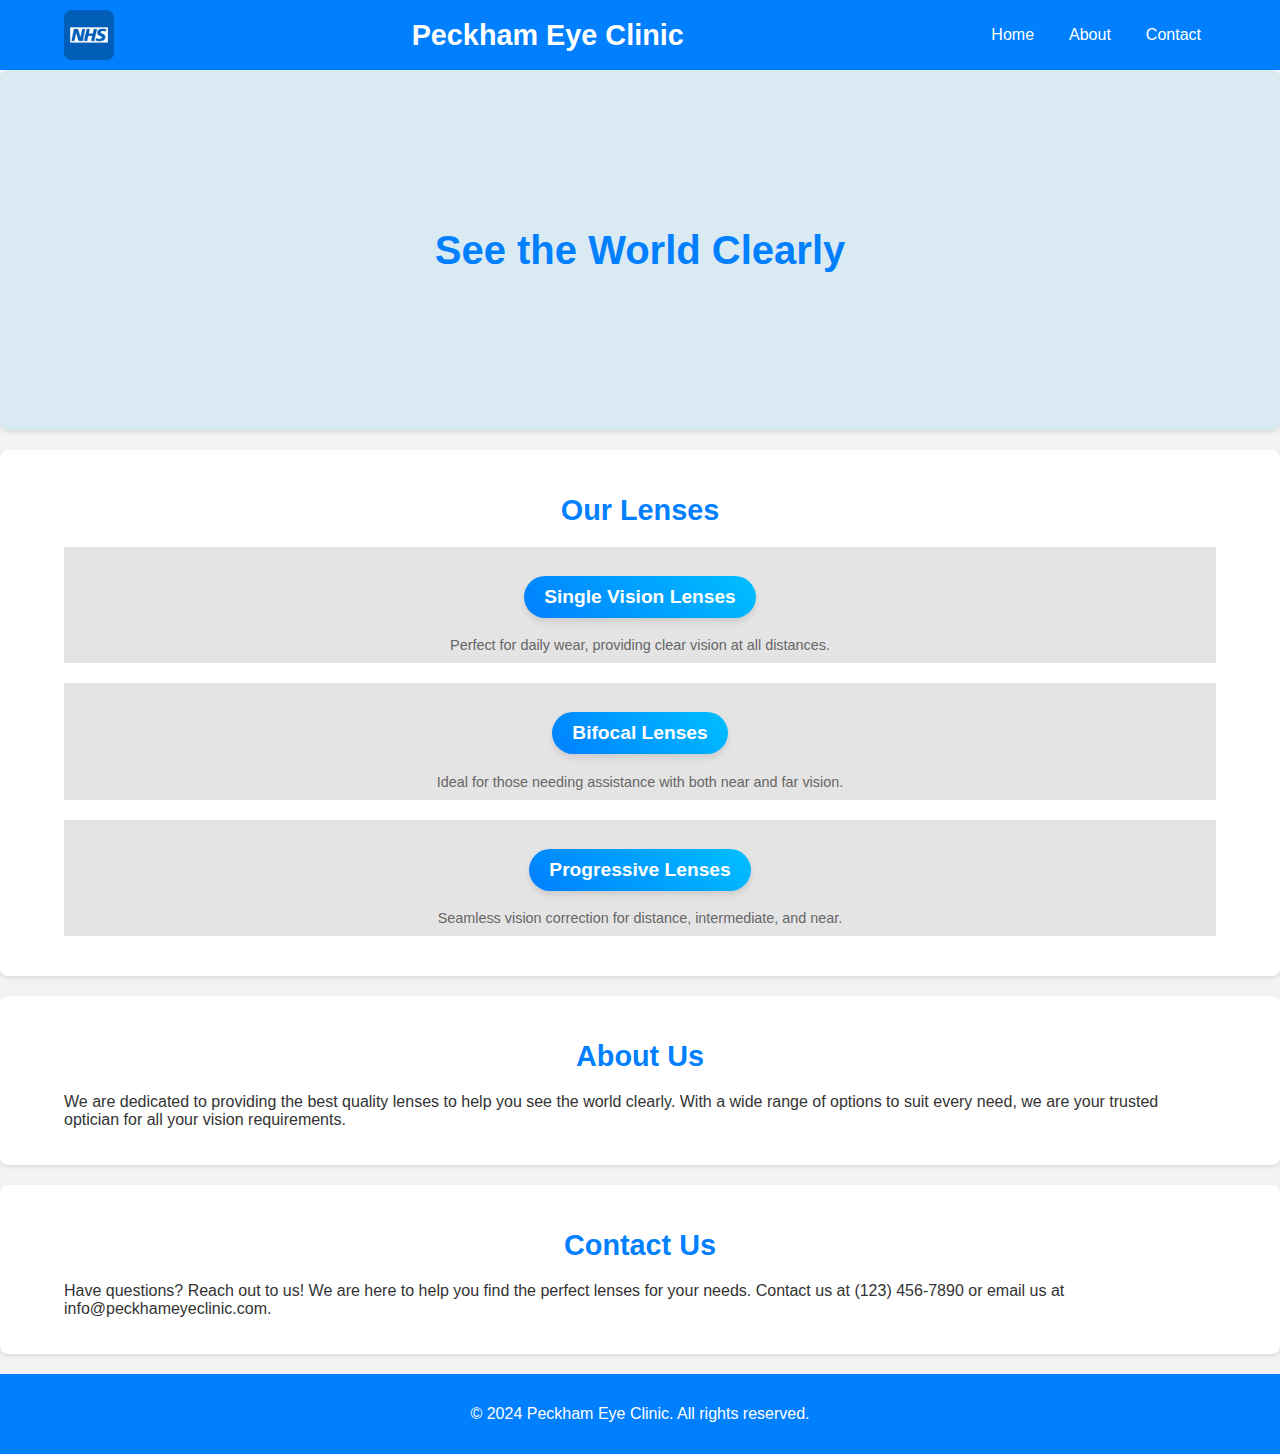
<file: index.html>
<!DOCTYPE html>
<html lang="en">
<head>
    <meta charset="UTF-8">
    <meta name="viewport" content="width=device-width, initial-scale=1.0">
    <title>Peckham Eye Clinic</title>
    <link rel="stylesheet" href="styles.css">
    <style>
        body {
            font-family: 'Arial', sans-serif;
            margin: 0;
            padding: 0;
            background-color: #f3f3f3;
            color: #333;
        }

        header {
            background-color: #007FFF;
            color: white;
            padding: 10px 0;
            text-align: center;
        }

        header img {
            height: 50px;
            vertical-align: middle;
        }

        header h1 {
            display: inline;
            font-size: 1.8em;
            margin-left: 10px;
            vertical-align: middle;
        }

        .container {
            width: 90%;
            margin: 0 auto;
        }

        nav ul {
            list-style: none;
            padding: 0;
            margin: 10px 0 0 0;
            text-align: center;
        }

        nav ul li {
            display: inline;
            margin: 0 15px;
        }

        nav ul li a {
            color: white;
            text-decoration: none;
            font-size: 1em;
        }

        .hero {
            background-color: #d9eaf3;
            height: 300px;
            display: flex;
            align-items: center;
            justify-content: center;
            color: #333;
        }

        .hero h2 {
            font-size: 2.5em;
            margin: 0;
        }

        section {
            padding: 30px 0;
            background-color: white;
            margin-bottom: 20px;
            border-radius: 8px;
            box-shadow: 0 2px 4px rgba(0, 0, 0, 0.1);
        }

        h2 {
            text-align: center;
            font-size: 1.8em;
            color: #007FFF;
            margin-bottom: 20px;
        }

        .lens {
            text-align: center;
            margin-bottom: 20px;
        }

        .lens h3 {
            font-size: 1.2em;
            color: #333;
        }

        .lens p {
            font-size: 0.9em;
            color: #666;
            margin: 0 10%;
        }

        .lens a {
            display: inline-block;
            background: linear-gradient(45deg, #007FFF, #00BFFF);
            color: white;
            text-decoration: none;
            padding: 10px 20px;
            border-radius: 25px;
            box-shadow: 0 4px 6px rgba(0, 0, 0, 0.1);
            transition: background 0.3s ease, box-shadow 0.3s ease;
        }

        .lens a:hover {
            background: linear-gradient(45deg, #00BFFF, #007FFF);
            box-shadow: 0 6px 8px rgba(0, 0, 0, 0.15);
        }

        footer {
            background-color: #007FFF;
            color: white;
            text-align: center;
            padding: 15px 0;
            margin-top: 20px;
        }
    </style>
</head>
<body>
    <header>
        <div class="container">
            <img src="logo.png" alt="Peckham Eye Clinic Logo">
            <h1>Peckham Eye Clinic</h1>
            <nav>
                <ul>
                    <li><a href="#home">Home</a></li>
                    <li><a href="#about">About</a></li>
                    <li><a href="#contact">Contact</a></li>
                </ul>
            </nav>
        </div>
    </header>
    <section class="hero" id="home">
        <div class="container">
            <h2>See the World Clearly</h2>
        </div>
    </section>
    <section class="lenses" id="lenses">
        <div class="container">
            <h2>Our Lenses</h2>
            <div class="lens">
                <h3><a href="single-vision.html">Single Vision Lenses</a></h3>
                <p>Perfect for daily wear, providing clear vision at all distances.</p>
            </div>
            <div class="lens">
                <h3><a href="bifocal.html">Bifocal Lenses</a></h3>
                <p>Ideal for those needing assistance with both near and far vision.</p>
            </div>
            <div class="lens">
                <h3><a href="progressive.html">Progressive Lenses</a></h3>
                <p>Seamless vision correction for distance, intermediate, and near.</p>
            </div>
        </div>
    </section>
    <section class="about" id="about">
        <div class="container">
            <h2>About Us</h2>
            <p>We are dedicated to providing the best quality lenses to help you see the world clearly. With a wide range of options to suit every need, we are your trusted optician for all your vision requirements.</p>
        </div>
    </section>
    <section class="contact" id="contact">
        <div class="container">
            <h2>Contact Us</h2>
            <p>Have questions? Reach out to us! We are here to help you find the perfect lenses for your needs. Contact us at (123) 456-7890 or email us at info@peckhameyeclinic.com.</p>
        </div>
    </section>
    <footer>
        <div class="container">
            <p>&copy; 2024 Peckham Eye Clinic. All rights reserved.</p>
        </div>
    </footer>
</body>
</html>
</file>
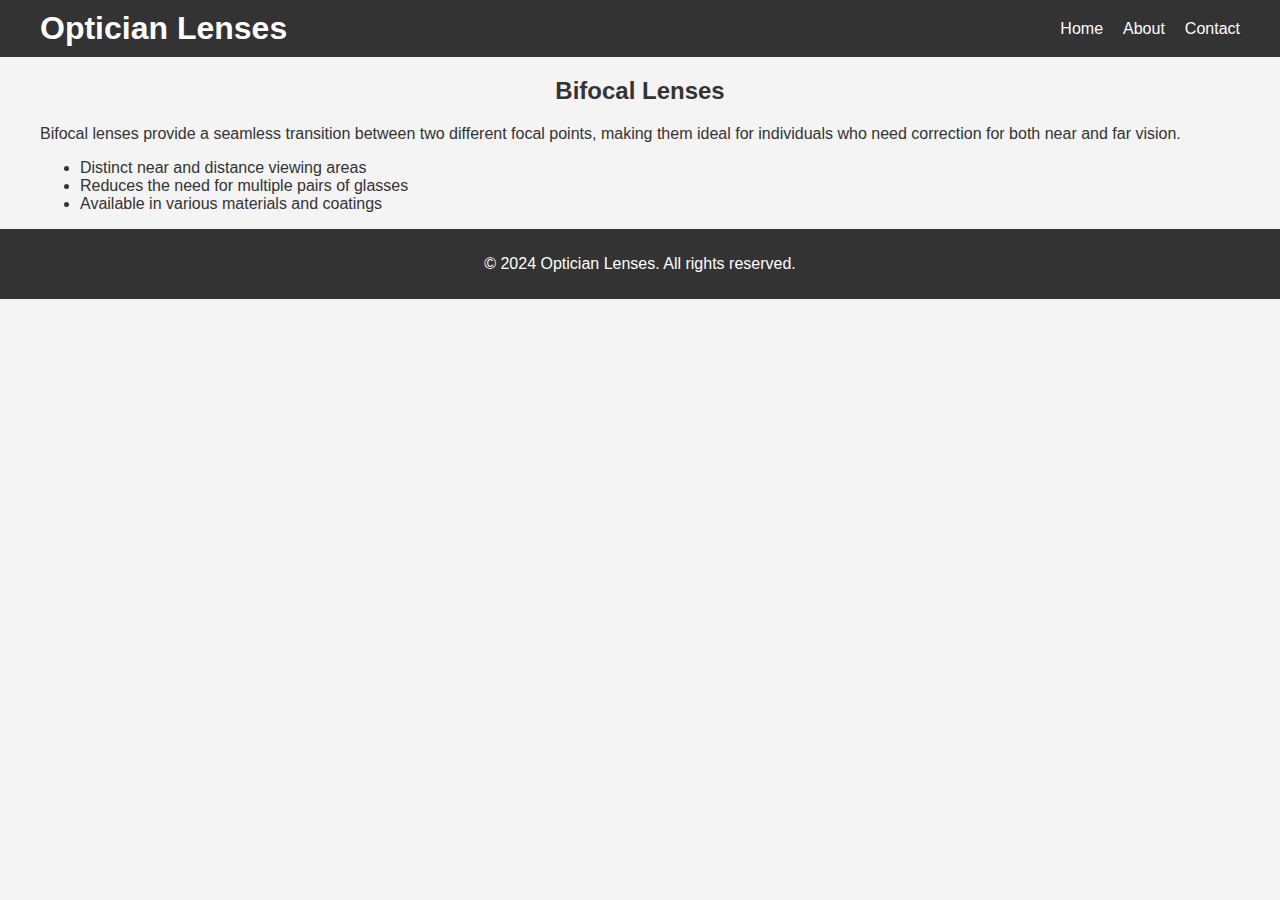
<file: bifocal.html>
<!DOCTYPE html>
<html lang="en">
<head>
    <meta charset="UTF-8">
    <meta name="viewport" content="width=device-width, initial-scale=1.0">
    <title>Bifocal Lenses - Optician Lenses</title>
    <link rel="stylesheet" href="styles.css">
</head>
<body>
    <header>
        <div class="container">
            <h1>Optician Lenses</h1>
            <nav>
                <ul>
                    <li><a href="index.html#home">Home</a></li>
                    <li><a href="index.html#about">About</a></li>
                    <li><a href="index.html#contact">Contact</a></li>
                </ul>
            </nav>
        </div>
    </header>
    <section class="lens-details">
        <div class="container">
            <h2>Bifocal Lenses</h2>
            <p>Bifocal lenses provide a seamless transition between two different focal points, making them ideal for individuals who need correction for both near and far vision.</p>
            <ul>
                <li>Distinct near and distance viewing areas</li>
                <li>Reduces the need for multiple pairs of glasses</li>
                <li>Available in various materials and coatings</li>
            </ul>
        </div>
    </section>
    <footer>
        <div class="container">
            <p>&copy; 2024 Optician Lenses. All rights reserved.</p>
        </div>
    </footer>
</body>
</html>
</file>
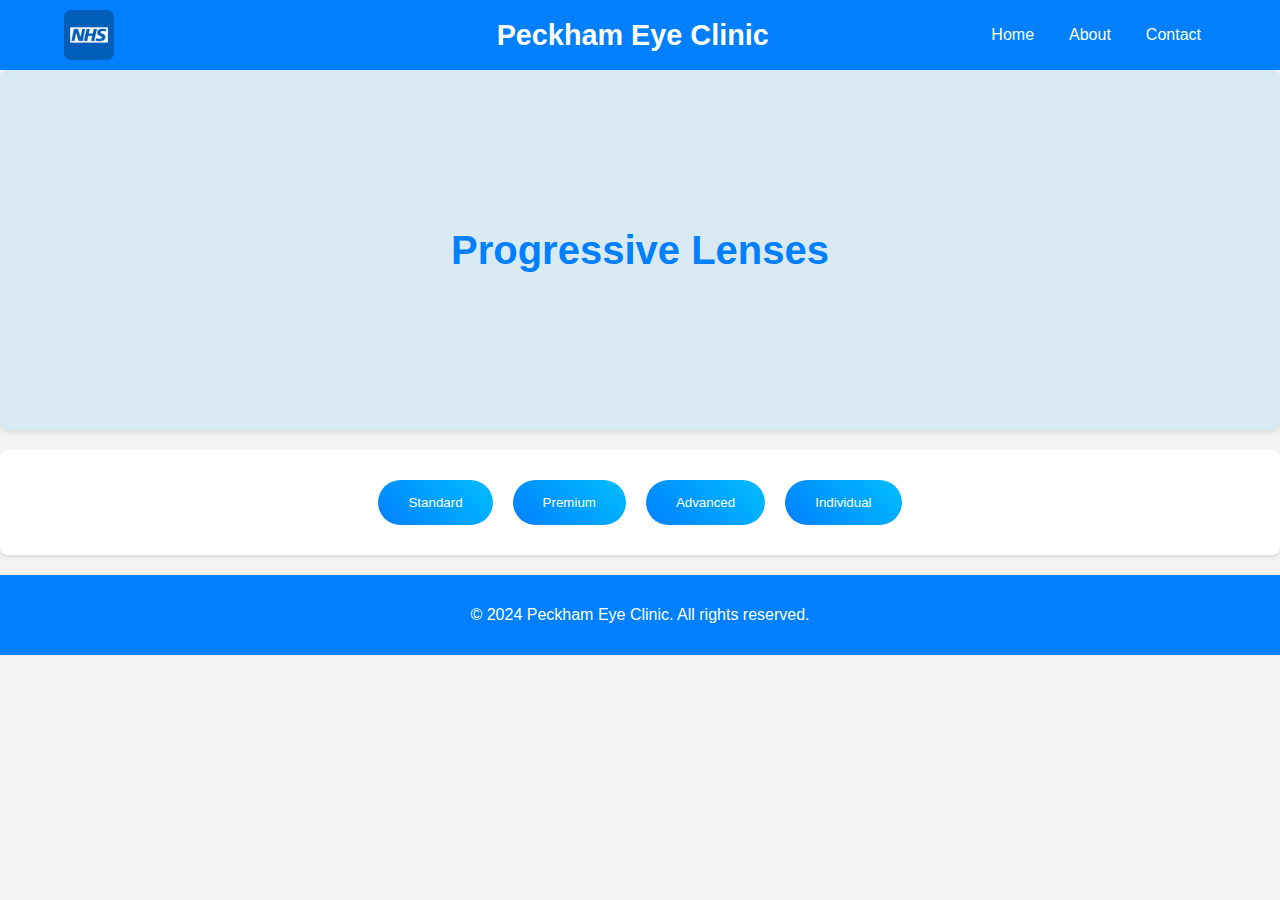
<file: progressive.html>
<!DOCTYPE html>
<html lang="en">
<head>
    <meta charset="UTF-8">
    <meta name="viewport" content="width=device-width, initial-scale=1.0">
    <title>Progressive Lenses - Peckham Eye Clinic</title>
    <link rel="stylesheet" href="styles.css">
    <style>
        body {
            font-family: 'Arial', sans-serif;
            margin: 0;
            padding: 0;
            background-color: #f3f3f3;
            color: #333;
        }

        header {
            background-color: #007FFF;
            color: white;
            padding: 10px 0;
            text-align: center;
        }

        header img {
            height: 50px;
            vertical-align: middle;
        }

        header h1 {
            display: inline;
            font-size: 1.8em;
            margin-left: 180px;
            vertical-align: middle;
        }

        .container {
            width: 90%;
            margin: 0 auto;
        }

        nav ul {
            list-style: none;
            padding: 0;
            margin: 10px 0 0 0;
            text-align: center;
        }

        nav ul li {
            display: inline;
            margin: 0 15px;
        }

        nav ul li a {
            color: white;
            text-decoration: none;
            font-size: 1em;
        }

        .hero {
            background-color: #d9eaf3;
            height: 300px;
            display: flex;
            align-items: center;
            justify-content: center;
            color: #333;
        }

        .hero h2 {
            font-size: 2.5em;
            margin: 0;
        }

        section {
            padding: 30px 0;
            background-color: white;
            margin-bottom: 20px;
            border-radius: 8px;
            box-shadow: 0 2px 4px rgba(0, 0, 0, 0.1);
        }

        h2 {
            text-align: center;
            font-size: 1.8em;
            color: #007FFF;
            margin-bottom: 20px;
        }

        .tabs {
            display: flex;
            justify-content: center;
            margin-bottom: 20px;
        }

        .tabs button {
            background: linear-gradient(45deg, #007FFF, #00BFFF);
            color: white;
            border: none;
            padding: 15px 30px; /* slightly bigger buttons */
            border-radius: 25px;
            margin: 0 10px; /* increased margin */
            cursor: pointer;
            transition: background 0.3s ease, box-shadow 0.3s ease;
        }

        .tabs button:hover {
            background: linear-gradient(45deg, #00BFFF, #007FFF);
            box-shadow: 0 6px 8px rgba(0, 0, 0, 0.15);
        }

        .tab-content {
            display: none;
            text-align: center;
        }

        .tab-content.active {
            display: block;
        }

        .tab-content img {
            width: 80%;
            max-width: 600px;
            margin: 20px auto;
            display: block;
            border-radius: 8px;
            box-shadow: 0 2px 4px rgba(0, 0, 0, 0.1);
        }

        footer {
            background-color: #007FFF;
            color: white;
            text-align: center;
            padding: 15px 0;
            margin-top: 20px;
        }
    </style>
</head>
<body>
    <header>
        <div class="container">
            <img src="logo.png" alt="Peckham Eye Clinic Logo">
            <h1>Peckham Eye Clinic</h1>
            <nav>
                <ul>
                    <li><a href="index.html">Home</a></li>
                    <li><a href="about.html">About</a></li>
                    <li><a href="contact.html">Contact</a></li>
                </ul>
            </nav>
        </div>
    </header>
    <section class="hero">
        <div class="container">
            <h2>Progressive Lenses</h2>
        </div>
    </section>
    <section class="tabs">
        <button onclick="openTab('tab1')" id="tab1btn">Standard</button>
        <button onclick="openTab('tab2')" id="tab2btn">Premium</button>
        <button onclick="openTab('tab3')" id="tab3btn">Advanced</button>
        <button onclick="openTab('tab4')" id="tab4btn">Individual</button>
    </section>
    <section class="tab-content" id="tab1">
        <h2>Standard Lenses</h2>
        <p>Standard lenses provide basic progressive vision correction.</p>
        <img src="standard.png" alt="Standard Progressive Lens">
    </section>
    <section class="tab-content" id="tab2">
        <h2>Premium Lenses</h2>
        <p>Premium lenses offer enhanced features for better vision quality.</p>
        <img src="premium.png" alt="Premium Progressive Lens">
    </section>
    <section class="tab-content" id="tab3">
        <h2>Advanced Lenses</h2>
        <p>Advanced lenses incorporate cutting-edge technology for optimal vision.</p>
        <img src="advanced.png" alt="Advanced Progressive Lens">
    </section>
    <section class="tab-content" id="tab4">
        <h2>Individual Lenses</h2>
        <p>Individualized lenses are custom-made to suit unique vision needs.</p>
        <img src="Individual.png" alt="Individualized Progressive Lens">
    </section>
    <footer>
        <div class="container">
            <p>&copy; 2024 Peckham Eye Clinic. All rights reserved.</p>
        </div>
    </footer>

    <script>
        function openTab(tabName) {
            var i, tabcontent, tablinks;
            tabcontent = document.getElementsByClassName("tab-content");
            for (i = 0; i < tabcontent.length; i++) {
                tabcontent[i].style.display = "none";
            }
            document.getElementById(tabName).style.display = "block";
        }
    </script>
</body>
</html>
</file>
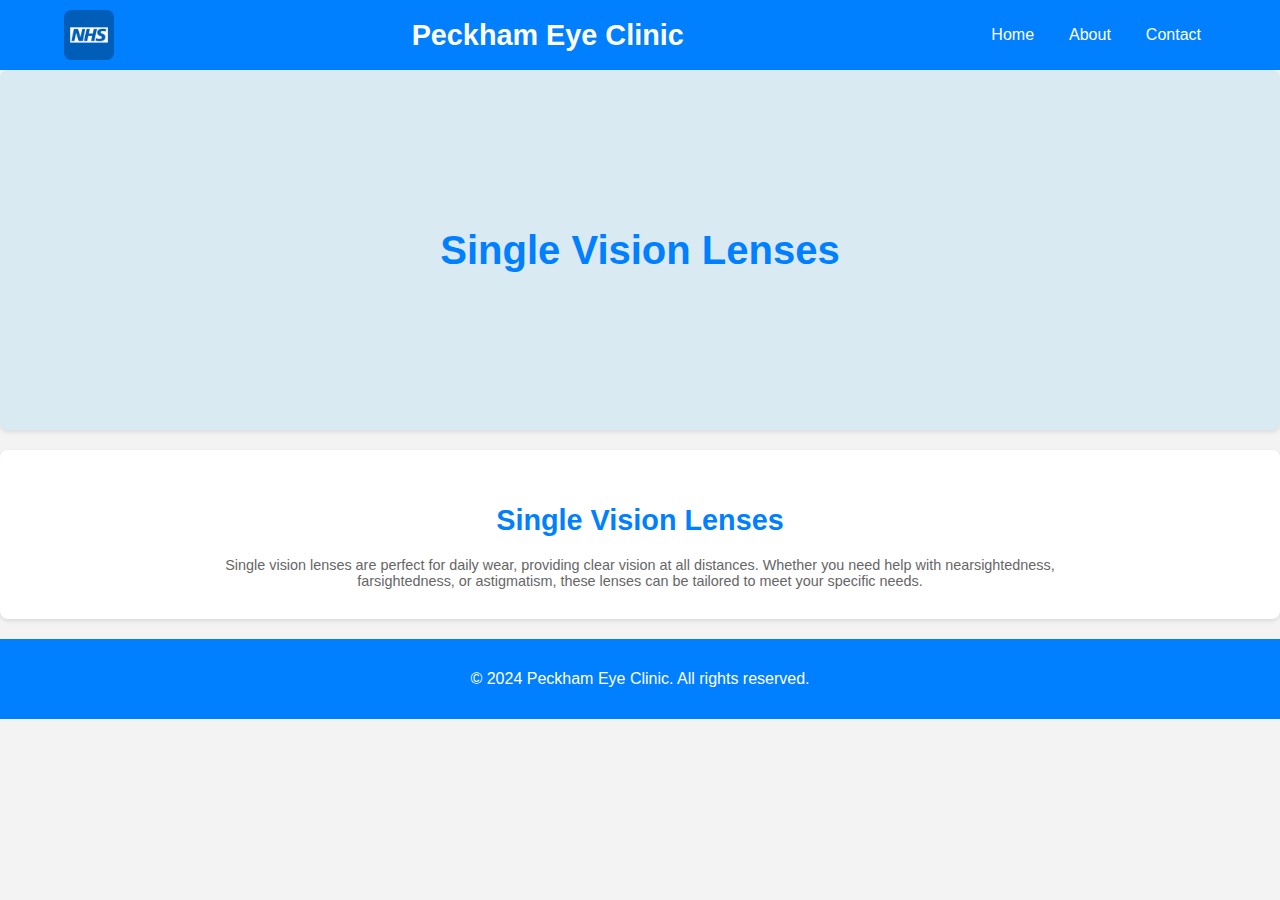
<file: single-vision.html>
<!DOCTYPE html>
<html lang="en">
<head>
    <meta charset="UTF-8">
    <meta name="viewport" content="width=device-width, initial-scale=1.0">
    <title>Single Vision Lenses - Peckham Eye Clinic</title>
    <link rel="stylesheet" href="styles.css">
    <style>
        body {
            font-family: 'Arial', sans-serif;
            margin: 0;
            padding: 0;
            background-color: #f3f3f3;
            color: #333;
        }

        header {
            background-color: #007FFF;
            color: white;
            padding: 10px 0;
            text-align: center;
        }

        header img {
            height: 50px;
            vertical-align: middle;
        }

        header h1 {
            display: inline;
            font-size: 1.8em;
            margin-left: 10px;
            vertical-align: middle;
        }

        .container {
            width: 90%;
            margin: 0 auto;
        }

        nav ul {
            list-style: none;
            padding: 0;
            margin: 10px 0 0 0;
            text-align: center;
        }

        nav ul li {
            display: inline;
            margin: 0 15px;
        }

        nav ul li a {
            color: white;
            text-decoration: none;
            font-size: 1em;
        }

        .hero {
            background-color: #d9eaf3;
            height: 300px;
            display: flex;
            align-items: center;
            justify-content: center;
            color: #333;
        }

        .hero h2 {
            font-size: 2.5em;
            margin: 0;
        }

        section {
            padding: 30px 0;
            background-color: white;
            margin-bottom: 20px;
            border-radius: 8px;
            box-shadow: 0 2px 4px rgba(0, 0, 0, 0.1);
        }

        h2 {
            text-align: center;
            font-size: 1.8em;
            color: #007FFF;
            margin-bottom: 20px;
        }

        .lens-info {
            text-align: center;
            margin-bottom: 20px;
        }

        .lens-info h3 {
            font-size: 1.2em;
            color: #333;
        }

        .lens-info p {
            font-size: 0.9em;
            color: #666;
            margin: 0 10%;
        }

        footer {
            background-color: #007FFF;
            color: white;
            text-align: center;
            padding: 15px 0;
            margin-top: 20px;
        }
    </style>
</head>
<body>
    <header>
        <div class="container">
            <img src="logo.png" alt="Peckham Eye Clinic Logo">
            <h1>Peckham Eye Clinic</h1>
            <nav>
                <ul>
                    <li><a href="index.html">Home</a></li>
                    <li><a href="about.html">About</a></li>
                    <li><a href="contact.html">Contact</a></li>
                </ul>
            </nav>
        </div>
    </header>
    <section class="hero">
        <div class="container">
            <h2>Single Vision Lenses</h2>
        </div>
    </section>
    <section class="lens-info">
        <div class="container">
            <h2>Single Vision Lenses</h2>
            <p>Single vision lenses are perfect for daily wear, providing clear vision at all distances. Whether you need help with nearsightedness, farsightedness, or astigmatism, these lenses can be tailored to meet your specific needs.</p>
        </div>
    </section>
    <footer>
        <div class="container">
            <p>&copy; 2024 Peckham Eye Clinic. All rights reserved.</p>
        </div>
    </footer>
</body>
</html>
</file>
<file: styles.css>
body {
    font-family: Arial, sans-serif;
    margin: 0;
    padding: 0;
    background: #f4f4f4;
    color: #333;
}

header {
    background: #333;
    color: #fff;
    padding: 10px 0;
}

header .container {
    display: flex;
    justify-content: space-between;
    align-items: center;
    max-width: 1200px;
    margin: auto;
    padding: 0 20px;
}

header h1 {
    margin: 0;
}

header nav ul {
    list-style: none;
    margin: 0;
    padding: 0;
    display: flex;
}

header nav ul li {
    margin-left: 20px;
}

header nav ul li a {
    color: #fff;
    text-decoration: none;
}

.home, .lenses, .about, .contact {
    padding: 20px 0;
    background: #fff;
}

.container {
    max-width: 1200px;
    margin: auto;
    padding: 0 20px;
}

h2 {
    text-align: center;
    margin-bottom: 20px;
}

.lens {
    background: #e4e4e4;
    padding: 10px;
    margin: 10px 0;
}

.contact form {
    display: flex;
    flex-direction: column;
}

.contact form label {
    margin: 10px 0 5px;
}

.contact form input,
.contact form textarea {
    padding: 10px;
    margin-bottom: 10px;
    border: 1px solid #ccc;
    border-radius: 5px;
}

.contact form button {
    padding: 10px;
    border: none;
    background: #333;
    color: #fff;
    border-radius: 5px;
    cursor: pointer;
}

footer {
    background: #333;
    color: #fff;
    text-align: center;
    padding: 10px 0;
}

footer .container {
    padding: 0 20px;
}
</file>
